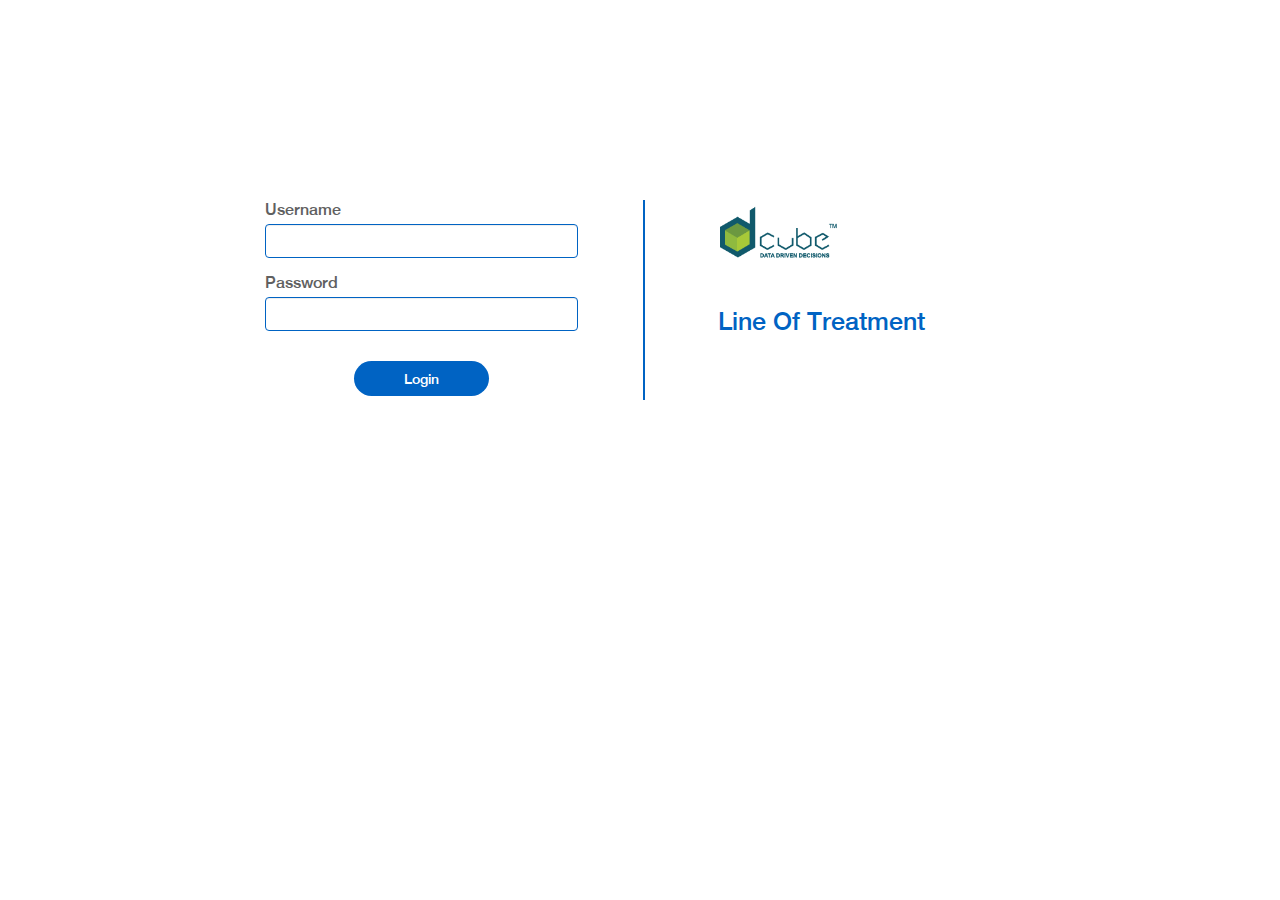
<file: index.html>
<!DOCTYPE html>
<html lang="en" dir="ltr">
  <head>
    <meta charset="utf-8">
    <title>Forecasting Studio</title>
    <!-- Styles -->
    <link rel="stylesheet" href="./assets/css/login.css">
    <link rel="stylesheet" href="./assets/css/common.css">
    <link rel="stylesheet" href="./assets/css/bootstrap.min.css">
    <!-- Scripts -->
    <script src="https://ajax.googleapis.com/ajax/libs/jquery/3.2.1/jquery.min.js"></script>
  </head>
  <body>
    <div class="container">
      <div class="row" id="loginMainPage">
        <div class="col-md-8 col-md-offset-2">
          <div class="col-md-5">
            <form data-toggle="validator" id="loginForm" role="form" class="inlineDivs" id="loginForm" action="./projects.html" method="post">
              <div class="alert alert-danger fade hide">
                  <!-- <a href="#" class="close" data-dismiss="alert">&times;</a> -->
              </div>
              <div class="row">
                <div class="form-group">
                  <label for="username" class="control-label">Username</label>
                  <input type="text" id="username" name="username" value="" class="form-control input-username" required>
                </div>
              </div>
              <div class="row">
                <div class="form-group">
                  <label for="password">Password</label>
                  <input type="password" id="password" name="password" value="" class="form-control input-password" required>
                </div>
              </div>
              <div class="row">
                <div class="text-center">
                  <input type="submit" name="userLogin" id="userLogin" class="btn-login" value="Login">
                </div>
              </div>
            </form>
          </div>
          <div class="col-md-2">
            <div class="inlineDivs vertical-devider"></div>
          </div>
          <div class="col-md-5">
            <div class="inlineDivs">
              <img src="./assets/images/group-181.png"
              srcset="./assets/images/group-181@2x.png 2x,
              ./assets/images/group-181@3x.png 3x"
              class="img-logo">
              <div class="Forecasting-Studio marg-top-30">
                Line Of Treatment
              </div>
            </div>
          </div>
        </div>
      </div>
    </div>
  </body>
</html>
<script src="./assets/js/login.js"></script>
</file>
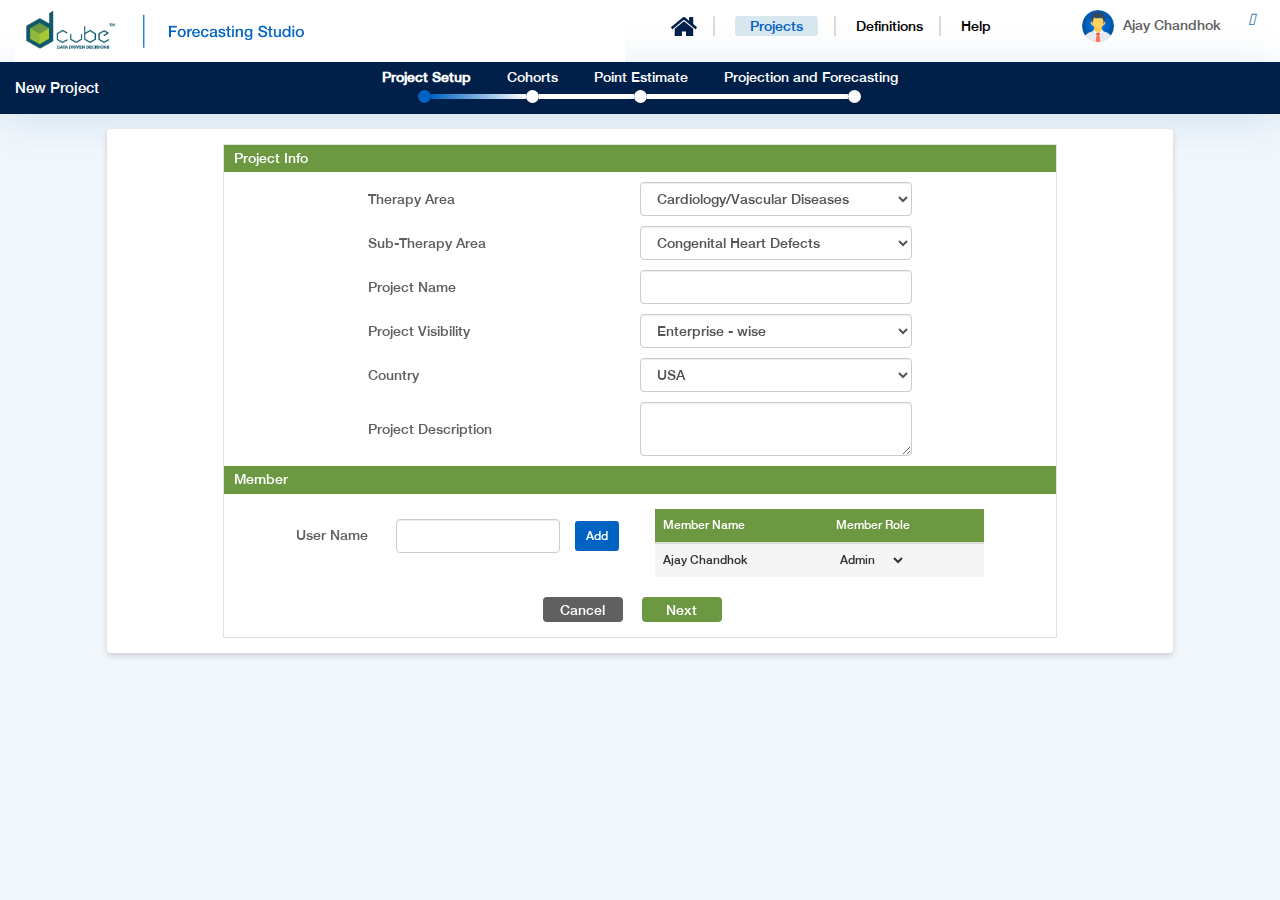
<file: project-setup.html>
<!DOCTYPE html>
<html lang="en" dir="ltr">
  <head>
    <meta charset="utf-8">
    <title>List of projects</title>
    <!-- Styles -->
    <link rel="stylesheet" href="./assets/css/project-setup.css">
    <link rel="stylesheet" href="./assets/css/common.css">
    <link rel="stylesheet" href="./assets/css/bootstrap.min.css">
    <link rel="stylesheet" href="https://use.fontawesome.com/releases/v5.7.2/css/all.css" integrity="sha384-fnmOCqbTlWIlj8LyTjo7mOUStjsKC4pOpQbqyi7RrhN7udi9RwhKkMHpvLbHG9Sr" crossorigin="anonymous">
    <!-- Scripts -->
    <!-- <script src="./assets/js/bootstrap.min.js"></script> -->
    <script src="https://ajax.googleapis.com/ajax/libs/jquery/3.2.1/jquery.min.js"></script>
    <script type="text/javascript" src="./assets/js/common.js"></script>
    <script type="text/javascript" src="./assets/js/project-setup.js"></script>
  </head>
  <body class="theme-bg-color">
    <div class="container-fluid">
      <div class="row top-menu-bg-color">
        <div class="col-md-6">
          <div class="top-menu-bar">
            <img src="./assets/images/group-212.png"
                  srcset="./assets/images/group-212@2x.png 2x,
                  ./assets/images/group-212@3x.png 3x"
                  class="Group-212">
          </div>
        </div>
        <div class="col-md-4">
          <ul id="menuItems">
            <li>
              <div>
                <a href="#">
                  <img src="./assets/images/home.png"
                  srcset="./assets/images/home@2x.png 2x,
                  ./assets/images/home@3x.png 3x"
                  class="home">
                </a>
              </div>
            </li>
            <!-- <li class="menu-devider"></li> -->
            <li>
              <a href="./projects.html">
                <div class="li-with-background">Projects</div>
              </a>
            </li>
            <li>
              <a href="#">
                <div class="li-item">Definitions</div>
              </a>
            </li>
            <li style="border: none">
              <a href="#">
                <div class="li-item">Help</div>
              </a>
            </li>
          </ul>
        </div>
        <div class="col-md-2 marg-top-10">
          <img src="./assets/images/mask-group-4.png"
               srcset="./assets/images/mask-group-4@2x.png 2x,
                       ./assets/images/mask-group-4@3x.png 3x"
               class="avatar-icon">
          <div class="avatar-info">
            Ajay Chandhok
          </div>
          <div class="pull-right">
            <a href="#">
              <i class="fas fa-ellipsis-v setting-menu"></i>
            </a>
          </div>
        </div>
      </div>
    </div>
    <div class="container-fluid">
      <!-- Project setup header -->
      <div class="row">
        <div class="project-setup-header">
          <div class="col-md-2">
            <div class="sub-title">New Project</div>
          </div>
          <div class="col-md-8 text-center">
            <div class="project-stpes">
              <ul id="projectSteps">
                <li class="active-project">Project Setup</li>
                <li>Cohorts</li>
                <li>Point Estimate</li>
                <li>Projection and Forecasting</li>
              </ul>
            </div>
            <div class="status-bar">
              <div class="first-ellipse ellipse-active"></div>
              <div class="ellipse-line-1"></div>
              <div class="ellipse-common"></div>
              <div class="ellipse-line-2"></div>
              <div class="ellipse-common"></div>
              <div class="ellipse-line-3"></div>
              <div class="ellipse-common"></div>
            </div>
          </div>
          <div class="col-md-2"></div>
        </div>
      </div>
      <!-- Card header section -->
      <div class="row">
        <div class="col-md-1 no-row-left-marg"></div>
        <div class="col-md-10 card-auto-height marg-t-b-15">
          <div class="content-card- marg-top-15">
            <div class="col-md-10 col-md-offset-1">
              <div class="project-setup-info">
                <div class="project-setup-info-header">
                  <div class="project-setup-info-sub-title">Project Info</div>
                </div>
                <div class="row" id="projectInfo">
                  <div class="col-md-2"></div>
                  <div class="col-md-8">
                    <div class="project-form-group">
                      <span class="project-form-label">Therapy Area</span>
                      <select class="project-form-control form-control" name="therapy_area" id='therapy_area'>
                        <option>select</option>
                        <option value="1" selected="">Cardiology/Vascular Diseases</option>
                        <option value="2">Oncology</option>
                        <option value="3">Gastroenterology</option>
                        <option value="4">Hepatology(Liver, Pancreatic, Gall Bladder)</option>
                        <option value="5">Hematology</option>
                        <option value="6">Nephrology</option>
                        <option value="7">Neurology</option>
                      </select>
                    </div>
                    <div class="project-form-group" >
                      <span class="project-form-label">Sub-Therapy Area</span>
                      <select class="project-form-control form-control" name="project_group" id="sub-therapy">
                        <option>Congenital Heart Defects</option>
                        <option>Coronary Heart Disease</option>
                        <option>Deep Vein Thrombosis (DVT) /Thrombophlebitis</option>
                        <option>Endocarditis – inflammation </option>
                        <option>Fibromuscular Dysplasia (FMD)</option>
                        <option>Heart Attack (Myocardial Infarction)</option>
                        <option>Heart Failure</option>
                        <option>Heart Valve Diseases</option>
                        <option>Stroke / Brain Attack</option>      
                      </select>
                    </div>
                    <div class="project-form-group">
                      <span class="project-form-label">Project Name</span>
                      <input type="text" name="project_name" class="project-form-control form-control" value="">
                    </div>
                    <div class="project-form-group">
                      <span class="project-form-label">Project Visibility</span>
                      <select class="project-form-control form-control" name="project_visibility">
                        <option value="">Enterprise - wise</option>
                      </select>
                    </div>
                    <div class="project-form-group">
                      <span class="project-form-label">Country</span>
                      <select class="project-form-control form-control" name="project_visibility">
                        <option value="">USA</option>
                        <option value="">Japan</option>
                      </select>
                    </div>
                    <div class="project-form-group">
                      <span class="project-form-label">Project Description</span>
                      <textarea name="project_desc" rows="2" cols="10" class="project-form-control form-control"></textarea>
                    </div>
                  </div>
                  <div class="col-md-2"></div>
                </div>
                <div class="project-setup-info-header">
                  <div class="project-setup-info-sub-title">Member</div>
                </div>
                <div class="row marg-top-15">
                  <div class="col-md-1"></div>
                  <div class="col-md-5">
                    <div class="project-form-group">
                      <span class="project-form-label" style="width: 100px">User Name</span>
                      <input type="text" id='project_name' name="project_name" class="project-form-control form-control" value="">
                      <button class="btn btn-sm btn-project marg-left-15 add_user">Add</button>
                    </div>
                  </div>
                  <div class="col-md-5">
                    <table class="table member-table">
                      <thead class="member-table-thead">
                        <th>Member Name</th>
                        <th>Member Role</th>
                      </thead>
                      <tbody class="user_add">
                        <tr>
                          <td>Ajay Chandhok</td>
                          <td>
                            <select class="project-member-control" name="project_visibility">
                              <option value="">Admin</option>
                              <option value="">User</option>
                            </select>
                          </td>
                        </tr>
                      </tbody>
                    </table>
                  </div>
                  <div class="col-md-1"></div>
                </div>
                <div class="row text-center marg-bottom-15">
                  <button type="button" name="cancel" class="btn-cancel">Cancel</button>
                  <a href="./cohorts.html"><button type="button" name="cancel" class="btn-next">Next</button></a>
                  <!-- <a href="#" class="project-saved">Saved</a> -->
                </div>
              </div>
            </div>
          </div>
        </div>
      </div>
    </div>
  </body>
</html>

<script type="text/javascript">
  $(document).ready(function() {
    $("#therapy_area").change(function(){
      var val = $('#therapy_area').val();
      console.log(val);
      if(val=='1'){
        var html = "<select>"+
                      "<option>Congenital Heart Defects</option>"+
                        "<option>Coronary Heart Disease</option>"+
                        "<option>Deep Vein Thrombosis (DVT) /Thrombophlebitis</option>"+
                        "<option>Endocarditis – inflammation </option>"+
                        "<option>Fibromuscular Dysplasia (FMD)</option>"+
                        "<option>Heart Attack (Myocardial Infarction)</option>"+
                        "<option>Heart Failure</option>"+
                        "<option>Heart Valve Diseases</option>"+
                        "<option>Stroke / Brain Attack</option>"+
                    "</select>";
        $("#sub-therapy").html(html);
      }
      if(val=='2') {
        var html = "<select>"+
                      "<option>Colon & rectal cancer (CRC)</option>"+
                        "<option>Lung cancer (NSCLC)</option>"+
                        "<option>Skin cancer (Melanoma)</option>"+
                        "<option>Acute myeloid leukemia (AML - Solid)</option>"+
                        "<option>Myelodysplastic syndromes (MDS)</option>"+
                        "<option>Multiple myeloma (MM)</option>"+
                    "</select>";
        $("#sub-therapy").html(html);
      }
    })
  })
</script>
</file>
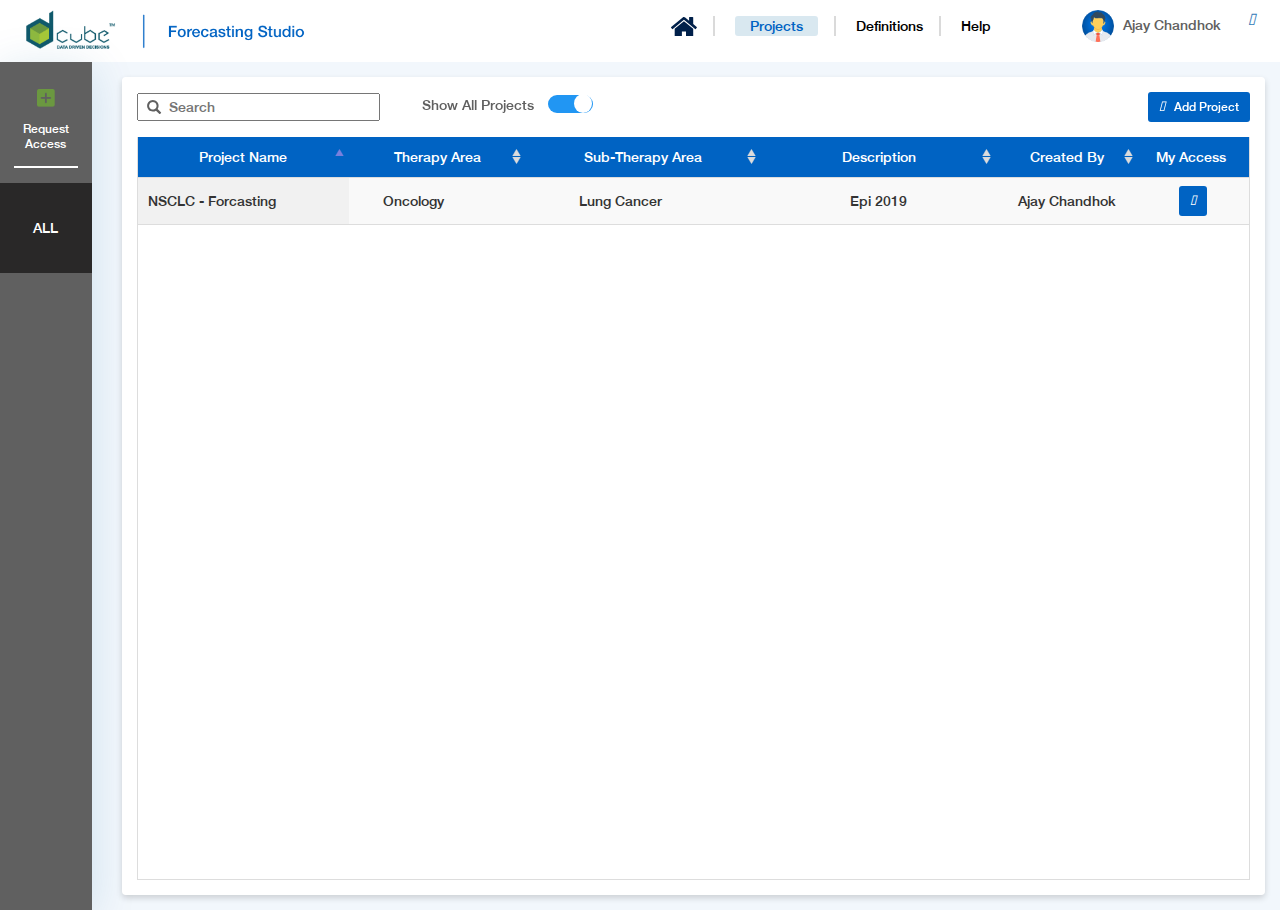
<file: projects.html>
<!DOCTYPE html>
<html lang="en" dir="ltr">
  <head>
    <meta charset="utf-8">
    <title>List of projects</title>
    <!-- Styles -->
    <link rel="stylesheet" href="./assets/css/projects.css">
    <link rel="stylesheet" href="./assets/css/common.css">
    <link rel="stylesheet" href="./assets/css/bootstrap.min.css">
    <link rel="stylesheet" href="https://use.fontawesome.com/releases/v5.7.2/css/all.css" integrity="sha384-fnmOCqbTlWIlj8LyTjo7mOUStjsKC4pOpQbqyi7RrhN7udi9RwhKkMHpvLbHG9Sr" crossorigin="anonymous">
    <link rel="stylesheet" href="./assets/css/jquery.dataTables.min.css">
    <!-- Scripts -->
    <!-- <script src="./assets/js/bootstrap.min.js"></script> -->
    <script src="https://ajax.googleapis.com/ajax/libs/jquery/3.2.1/jquery.min.js"></script>
    <script type="text/javascript" src="./assets/js/common.js"></script>
    <script type="text/javascript" src="./assets/js/jquery.dataTables.min.js"></script>
  </head>
  <body class="theme-bg-color">
    <div class="container-fluid">
      <div class="row top-menu-bg-color">
        <div class="col-md-6">
          <div class="top-menu-bar">
            <img src="./assets/images/group-212.png"
                  srcset="./assets/images/group-212@2x.png 2x,
                  ./assets/images/group-212@3x.png 3x"
                  class="Group-212">
          </div>
        </div>
        <div class="col-md-4">
          <ul id="menuItems">
            <li>
              <div>
                <a href="#">
                  <img src="./assets/images/home.png"
                  srcset="./assets/images/home@2x.png 2x,
                  ./assets/images/home@3x.png 3x"
                  class="home">
                </a>
              </div>
            </li>
            <!-- <li class="menu-devider"></li> -->
            <li>
              <a href="#">
                <div class="li-with-background">Projects</div>
              </a>
            </li>
            <li>
              <a href="#">
                <div class="li-item">Definitions</div>
              </a>
            </li>
            <li style="border: none">
              <a href="#">
                <div class="li-item">Help</div>
              </a>
            </li>
          </ul>
        </div>
        <div class="col-md-2 marg-top-10">
          <img src="./assets/images/mask-group-4.png"
               srcset="./assets/images/mask-group-4@2x.png 2x,
                       ./assets/images/mask-group-4@3x.png 3x"
               class="avatar-icon">
          <div class="avatar-info">
            Ajay Chandhok
          </div>
          <div class="pull-right">
            <a href="#">
              <i class="fas fa-ellipsis-v setting-menu"></i>
            </a>
          </div>
        </div>
      </div>

    </div>
    <div class="container-fluid">
      <!-- Card header section -->
      <div class="row">
        <div class="col-md-1 no-row-left-marg">
          <div class="sidebar-theme padd-top-10">
            <div class="marg-t-b-15">
              <a href="#">
                <img src="./assets/images/square-add-button.png"
                srcset="./assets/images/square-add-button@2x.png 2x,
                ./assets/images/square-add-button@3x.png 3x"
                class="square-add-button">
              </a>
            </div>
            <div class="sidebar-text">Request Access</div>
            <div class="sidebar-devider marg-t-b-15"></div>
            <a href="#">
              <div class="sidebar-selected-item">ALL</div>
            </a>
          </div>
        </div>
        <div class="col-md-11">
          <div class="content-card marg-top-15">
            <div class="row middle-align">
              <div class="col-md-3">
                <input type="text" id="search" name="search" value="" placeholder="Search" class="search-box">
                <span class="glyphicon glyphicon-search form-control-feedback"></span>
              </div>
              <div class="col-md-7">
                <span class="card-head-text">Show All Projects</span>
                <label class="switch">
                  <input type="checkbox" id="switchToogle" name="switchToogle" checked>
                  <span class="slider round"></span>
                </label>
              </div>
              <div class="col-md-2">
                <div class="pull-right">
                  <a href="./project-setup.html" class="btn btn-sm btn-project"><i class="fas fa-plus"></i> &nbsp;&nbsp;Add Project</a>
                </div>
              </div>
            </div>
            <!-- Datatable content -->
            <div class="marg-top-15">
              <div id="example_wrapper" class="dataTables_wrapper">
                <!-- https://bootsnipp.com/snippets/O58ZZ // Reference datatable link-->
                <table id="myexample" class="display nowrap dataTable dtr-inline" cellspacing="0" width="100%" role="grid" aria-describedby="example_info" style="width: 100%;">
                  <thead class="bg-gray">
                    <tr role="row" style="border-radius: 4px;background-color: #0063c3;color: #fff; text-align: center;">
                      <th class="sorting_desc" tabindex="0" aria-controls="example" aria-label="" style="width: 18%; text-align: center;font-weight: 500;" aria-sort="descending">Project Name</th>
                      <th class="sorting" tabindex="0" aria-controls="example" aria-label="" style="width: 15%; text-align: center;font-weight: 500;">Therapy Area</th>
                      <th class="sorting" tabindex="0" aria-controls="example" aria-label="" style="width: 20%; text-align: center;font-weight: 500;">Sub-Therapy Area</th>
                      <th class="sorting" tabindex="0" aria-controls="example" aria-label="" style="width: 20%; text-align: center;font-weight: 500;">Description</th>
                      <th class="sorting" tabindex="0" aria-controls="example" aria-label="" style="width: 12%; text-align: center;font-weight: 500;">Created By</th>
                      <th class="" tabindex="0" aria-controls="example" aria-label="" style="width: 7%; background-image: none;font-weight: 500;">My Access</th>
                    </tr>
                  </thead>
                  <tbody>
                    <tr role="row" class="odd tr-show">
                      <td class="" style="" style="padding-left: 3%">NSCLC - Forcasting</td>
                      <td class="" style="padding-left: 3%">Oncology</td>
                      <td class="text-center" style="padding-right: 5%">Lung Cancer</td>
                      <td class="" style="text-align: center;">Epi 2019</td>
                      <td class="" style="padding-left: 2%">Ajay Chandhok</td>
                      <td class="text-center"><button type="button" name="button" class="btn btn-sm btn-project"><i class="fas fa-plus"></i></button></td>
                    </tr>
                  </tbody>
                </table>
              </div>
            </div>
          </div>
        </div>
      </div>
    </div>
  </body>
</html>

<script type="text/javascript">
$(document).ready(function(){
  $('#myexample').DataTable({
    "searching": false,
    paging: false
  });

 $(".tr-show").click(function(){
      // $("#myexample > tbody").append('<tr><td scope="col" colspan="13" rowspan="1">Rozwinięcie / dodanie dodatkowej treśći</td></tr>');
      $("#updated_contacts").append($(".addElement span").clone());
  });
});
</script>
</file>
<file: assets/css/login.css>
@font-face {
  font-family: HelveticaNeue;
  src: url(../fonts/HelveticaNeueMed.ttf);
}
.input-username {
  width: 100%;
  height: 35px;
  font-size: 16px;
  padding: 0 10px;
  border-radius: 8px;
  border: solid 1px #0063c3 !important;
  background-color: #ffffff;
}
.input-password {
  width: 100%;
  height: 35px;
  font-size: 16px;
  padding: 0 10px;
  border-radius: 8px;
  border: solid 1px #0063c3 !important;
  background-color: #ffffff;
}
.btn-login {
  width: 135px;
  height: 35px;
  border-radius: 55px;
  border: none;
  background-color: #0063c3;
  color: white;
  cursor: pointer;
  text-align: center;
  margin: 0 auto;
  margin-top: 15px
}
.img-logo {
  width: 120px;
  object-fit: contain;
  margin-top: 6px;
}
.Forecasting-Studio {
  height: 54px;
  font-family: HelveticaNeue;
  font-size: 25px;
  font-weight: 500;
  font-style: normal;
  font-stretch: normal;
  line-height: 1.22;
  letter-spacing: normal;
  text-align: left;
  color: #0063c3;
}
#loginMainPage {
  margin-top: 200px;
}
#loginForm {
  display: inline;
}
#loginMainPage > .inlineDivs {
  /* flex: 1; */
}
#loginForm label {
  font-size: 16px;
  line-height: 18px;
  font-weight: 500;
  color: #606060
}
.vertical-devider {
  border-left: 2px solid #0063c3;
  margin-left: 50px;
  height: 200px
}
</file>
<file: assets/css/project-setup.css>
.content-card {
  min-height: calc(100vh - 122.12px) !important;
}
.card-auto-height {
  border-radius: 4px;
  -webkit-backdrop-filter: blur(30px);
  backdrop-filter: blur(30px);
  box-shadow: 0 3px 6px 0 rgba(0, 0, 0, 0.16);
  background-color: #ffffff;
  padding: 0 15px 15px 15px;
}
/* Project Form styles */
.project-setup-info {
  /* width: 1200px; */
  /* height: 865px; */
  border: solid 1px #e0e0e0;
}
.project-setup-info-header {
  padding: 5px 10px;
  background-color: #6b9840;
}
.project-setup-info-sub-title {
  font-family: HelveticaNeue;
  font-size: 14px;
  font-weight: 500;
  font-style: normal;
  font-stretch: normal;
  line-height: 1.25;
  letter-spacing: normal;
  text-align: left;
  color: #fff;
}
.project-form-group {
  display: flex;
  align-items: center;
  margin: 10px 0px;
}
.project-form-label {
  width: 50%;
  font-family: HelveticaNeue;
  font-size: 14px;
  font-weight: 500;
  font-style: normal;
  font-stretch: normal;
  line-height: 1.25;
  letter-spacing: normal;
  text-align: left;
  color: #606060;
}
.project-form-control {
  width: 50% !important;
  float: right;
}
.project-member-control {
  width: 50% !important;
  background-color: #F5F5F5;
  border: none;
  font-family: HelveticaNeue;
}
.member-table {
  width: 100%;
  padding: 10px;
}
.member-table-thead {
  padding: 10px 0 !important;
  border-radius: 6px;
  background-color: #6b9840;
}
.member-table tbody {
  background-color: #f5f5f5;
}
.member-table th{
  font-family: HelveticaNeue;
  font-size: 12px;
  font-weight: 100 !important;
  font-style: normal;
  font-stretch: normal;
  line-height: 1.19;
  letter-spacing: normal;
  text-align: left;
  color: #fff ;
}
.btn-cancel {
  width: 80px;
  height: 25px;
  border: none;
  color: #ffffff;
  border-radius: 4px;
  background-color: #606060;
  margin-right: 15px
}
.btn-next {
  width: 80px;
  height: 25px;
  border: none;
  color: #ffffff;
  border-radius: 4px;
  background-color: #6b9840;
  margin-right: 15px
}
.project-saved {
  font-family: HelveticaNeue;
  font-size: 14px;
  font-weight: normal;
  font-style: normal;
  font-stretch: normal;
  line-height: 1.13;
  letter-spacing: normal;
  text-align: left;
  color: #606060;
}

.table>thead>tr>th{
  font-weight: 100 !important;
}

.member-table tr{
  font-family: HelveticaNeue;
  font-size: 12px;
  font-weight: 100 !important;
  font-style: normal;
  font-stretch: normal;
  line-height: 1.19;
  letter-spacing: normal;
  text-align: left;
}
</file>
<file: assets/css/projects.css>
.sidebar-theme {
  height: calc(100vh - 52.12px);
  box-shadow: 0 6px 45px 0 rgba(0, 102, 152, 0.15);
  background-color: #606060;
  text-align: center;
  margin: 0 auto;
}
.square-add-button {
  width: 18px;
  object-fit: contain;
}
.sidebar-text {
  font-family: HelveticaNeue;
  font-size: 12px;
  font-weight: 500;
  font-style: normal;
  font-stretch: normal;
  line-height: 1.21;
  letter-spacing: normal;
  text-align: center;
  color: #ffffff;
  padding: 0px 10px;
}
.sidebar-devider {
  border-top: 2px solid #fff;
  width: 70%;
  margin: 0 auto;
}
.sidebar-selected-item {
  height: auto;
  padding: 35px 0px;
  background-color: #292828;
  color: #ffffff;
}
.sidebar-item {
  height: auto;
  padding: 35px 0px;
  color: #ffffff;
}
/* Datatable styles start */
table {
  background-color: #ffffff;
}
#example_wrapper {
  border-right: 1px solid #ddd;
  border-bottom: 1px solid #ddd;
  border-left: 1px solid #ddd;
  min-height: calc(100vh - 157.11px);
  height: auto;
}
.thead-bg-styles {
  border-radius: 4px !important;
  background-color: #6b9840 !important;
  color: #fff !important;
}
/* Datatable styles end */
</file>
<file: assets/css/common.css>
@import url("font-awesome.min.css");
body {
  font-family: HelveticaNeue !important;
  font-weight: 500;
  font-style: normal;
  font-stretch: normal;
  line-height: 1.2;
  letter-spacing: normal;
}
a {
  text-decoration: none !important;
}
a:hover {
  text-decoration: none !important;
}
.no-left-marg {
  margin-left: -15px;
}
.no-right-marg {
  margin-right: -15px;
}
.marg-top-30 {
  margin-top: 44px
}
.marg-top-15 {
  margin-top: 15px
}
.marg-top-10 {
  margin-top: 10px
}
.marg-top-6 {
  margin-top: 6px
}
.marg-right-10 {
  margin-right: 10px;
}
.marg-a-15 {
  margin: 15px
}
.marg-a-10 {
  margin: 10px;
}
.marg-bottom-15 {
  margin-bottom: 15px
}
.marg-bottom-10 {
  margin-bottom: 10px
}
.marg-left-15 {
  margin-left: 15px
}
.marg-t-b-15 {
  margin-top: 15px;
  margin-bottom: 15px;
}
.padd-top-10 {
  padding-top: 10px;
}
.padd-a-15 {
  padding: 15px
}
.text-center {
  text-align: center;
}
.pull-right {
  float: right;
}
.pull-left {
  float: left;
}
.theme-bg-color {
  background-color: rgba(0, 99, 195, 0.05);
  height: 100vh;
}
.top-menu-bg-color {
  background-color: #ffffff;
}
.no-row-left-marg {
  margin: 0 !important;
  padding-left: 0 !important;
}
.btn-project {
  border-radius: 4px;
  background-color: #0063c3;
  color: #ffffff
}
/* Navbar menu start */
@font-face {
  font-family: HelveticaNeue;
  src: url(../fonts/HelveticaNeueMed.ttf);
}
.top-menu-bar {
  background-color: #ffffff;
}
.Group-212 {
  width: 280px;
  margin: 10px 0px 10px 10px;
  /* height: 51.6px; */
  object-fit: contain;
}
.home {
  width: 25.9px;
  height: 20.6px;
  object-fit: contain;
}
.li-with-background {
  color: #0063c3;
  border-radius: 3px;
  padding: 0px 15px;
  background-color: rgba(0, 102, 152, 0.15);
}
.li-item {
  color: #000;
}
ul#menuItems {
  list-style-type: none;
  margin-top: 16px;
  padding: 0;
  overflow: hidden;
  /* background-color: #333333; */
}
ul#menuItems li {
  display: inline-block;
  text-align: center;
  padding: 0px 16px;
  text-decoration: none;
  border-right: 2px solid #dadada;
  height: 20px;
}
.avatar-icon {
  width: 32px;
  object-fit: contain;
}
.avatar-info {
  /* width: 80px; */
  height: 22px;
  font-family: HelveticaNeue;
  font-size: 14px;
  display: inline-block;
  font-weight: 500;
  font-style: normal;
  font-stretch: normal;
  line-height: 1.28;
  padding-left: 5px;
  letter-spacing: normal;
  text-align: left;
  color: #606060;
}
.setting-menu {
  margin-right: 10px;
  margin-top: 6px;
  /* padding: 10px; */
  border-radius: 50%;
}
.setting-menu:hover {
  margin-top: 6px;
  /* padding: 10px; */
  /* border: 1px solid #000; */
  background-color: #eee;
  border-radius: 50%;
}
/* Navbar menu end */
.search-box {
  width: 95%;
  height: 28px;
  font-family: HelveticaNeue;
  font-size: 14px;
  font-weight: normal;
  font-style: normal;
  font-stretch: normal;
  line-height: 1.13;
  letter-spacing: normal;
  color: #606060;
  padding: 0px 10px 0px 30px;
  font-weight: 500 !important;
}
.form-control-feedback {
  top: -3px !important;
  left: 15px !important;
  color: #606060;
}
.middle-align {
  display: flex;
  align-items: center;
}
/* toggle switch button */
.switch {
  position: relative;
  display: inline-block;
  width: 45px;
  height: 18px;
  left: 10px;
}
.switch input {
  opacity: 0;
  width: 0;
  height: 0;
}
.slider {
  position: absolute;
  cursor: pointer;
  top: 0;
  left: 0;
  right: 0;
  bottom: 0;
  background-color: #ccc;
  -webkit-transition: .4s;
  transition: .4s;
}
.slider:before {
  position: absolute;
  content: "";
  height: 19px;
  width: 18px;
  left: 0px;
  bottom: 0px;
  background-color: white;
  -webkit-transition: .4s;
  transition: .4s;
}
input:checked + .slider {
  background-color: #2196F3;
}
input:focus + .slider {
  box-shadow: 0 0 1px #2196F3;
}
input:checked + .slider:before {
  -webkit-transform: translateX(26px);
  -ms-transform: translateX(26px);
  transform: translateX(26px);
}
/* Rounded sliders */
.slider.round {
  border-radius: 34px;
}
.slider.round:before {
  border-radius: 50%;
}
/* Content card styles start */
.content-card {
   min-height: calc(100vh - 97.12px);
   border-radius: 4px;
   -webkit-backdrop-filter: blur(30px);
   backdrop-filter: blur(30px);
   box-shadow: 0 3px 6px 0 rgba(0, 0, 0, 0.16);
   background-color: #ffffff;
   padding: 15px;
}
.card-head-text {
  font-family: HelveticaNeue;
  font-size: 14px;
  font-weight: normal;
  font-style: normal;
  font-stretch: normal;
  line-height: 1.22;
  letter-spacing: normal;
  text-align: center;
  color: #606060;
}
/* Content card styles end */
.white-bg {
  box-shadow: 0 3px 6px 0 rgba(0, 99, 195, 0.4);
  background-color: #ffffff;
}
/* Project setup header start */
.project-setup-header {
  /* height: 40px; */
  height: 52px;
  box-shadow: 0 6px 45px 0 rgba(0, 102, 152, 0.15);
  background-color: #00204a;
  display: flex;
  align-items: center;
}
.project-setup-header .sub-title {
  font-family: HelveticaNeue;
  font-size: 15px;
  /* font-weight: 600; */
  font-style: normal;
  font-stretch: normal;
  line-height: 1.23;
  letter-spacing: normal;
  text-align: left;
  color: #ffffff;
}
.project-stpes {
  margin-bottom: -12px;
}
ul#projectSteps {
  list-style-type: none;
  /* margin-top: 16px; */
  padding: 0;
  overflow: hidden;
  text-align: center
}
ul#projectSteps li {
  display: inline-block;
  /*text-align: center;*/
  padding: 0px 16px;
  text-decoration: none;
  /*font-family: HelveticaNeue;
  font-style: normal;
  font-stretch: normal;
  line-height: 1.23;
  letter-spacing: normal;
  text-align: left;*/
  color: #ffffff;
}
.active-project {
  /* font-weight: bold; */
  font-weight: 600;
}
/* Project setup progress bar */
.status-bar {
  display: inline-flex;
  margin-top: 5px;
  align-items: center;
}
.ellipse-active {
  width: 13px;
  height: 13px;
  border-radius: 50%;
  box-shadow: 0 3px 6px 0 rgba(0, 0, 0, 0.16);
  background-color: #0063c3;
}
.ellipse-common {
  width: 13px;
  height: 13px;
  border-radius: 50%;
  box-shadow: 0 3px 6px 0 rgba(0, 0, 0, 0.16);
  background-color: #ffffff;
}
.ellipse-line-1 {
  width: 95px;
  height: 5px;
  background-image: linear-gradient(89deg, #0063c3, #ffffff);
}
.ellipse-line-2 {
  width: 95px;
  height: 5px;
  background-color: #ffffff;
}
.ellipse-line-3 {
  width: 201px;
  height: 5px;
  background-color: #ffffff;
}
.ellipse-line-1-active-left {
  width: 95px;
  height: 5px;
  background-image: linear-gradient(to right, #ffffff, #0063c3);
}
/* Project setup header end */
</file>
